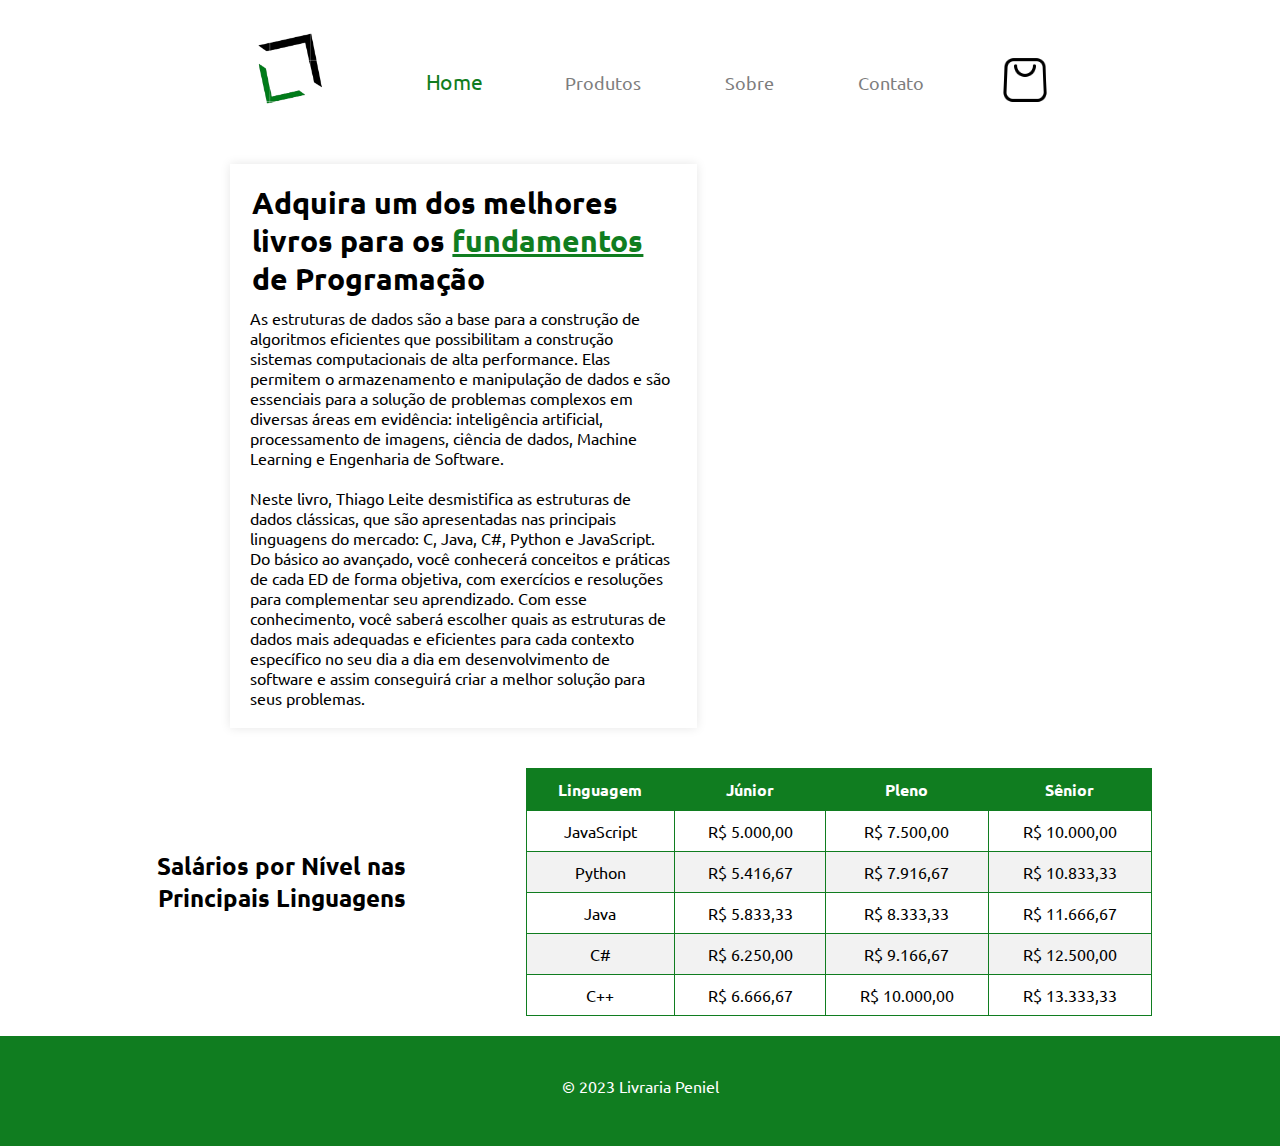
<file: index.html>
<!DOCTYPE html>
<html lang="pt-br">

<head>
    <meta charset="UTF-8">
    <meta name="viewport" content="width=device-width, initial-scale=1.0">
    <link rel="stylesheet" href="./styles/style.css">
    <link rel="preconnect" href="https://fonts.googleapis.com">
    <link rel="preconnect" href="https://fonts.gstatic.com" crossorigin>
    <link href="https://fonts.googleapis.com/css2?family=Ubuntu:ital,wght@0,300;0,400;0,500;0,700;1,300;1,400;1,500;1,700&display=swap" rel="stylesheet">
    <title>Livraria Peniel</title>
</head>

<body>
    <div class="wrapper">
        <header>
            <div class="interface">
                <div class="logo">
                    <a href="#">
                        <img src="./assets/logo-preto.png" alt="Logo tipo Livraria Peniel">
                    </a>
                </div>
                <nav class="navbar-desk">
                    <ul class="">
                        <li class="active"><a href="./index.html">Home</a></li>
                        <li><a href="./produtos.html">Produtos</a></li>
                        <li><a href="./sobre.html">Sobre</a></li>
                        <li><a href="./contato.html">Contato</a></li>
                    </ul>
                </nav>
                <div class="img-carrinho">
                    <a href="#"><img src="assets/shopping-bag.png" alt=""></a>
                </div>
            </div>
        </header>

        <main class="main interface display-flex-generic">
            <section class="container-home-page interface">
                <div class="row display-flex-generic">
                    <div class="col-esquerda ">
                        <h1>Adquira um dos melhores livros para os <span>fundamentos</span> de Programação</h1>
                        <p>As estruturas de dados são a base para a construção de algoritmos eficientes que possibilitam
                            a construção sistemas computacionais de alta performance. Elas permitem o armazenamento e
                            manipulação de dados e são essenciais para a solução de problemas complexos em diversas
                            áreas em evidência: inteligência artificial, processamento de imagens, ciência de dados,
                            Machine Learning e Engenharia de Software. <br><br>
                            Neste livro, Thiago Leite desmistifica as estruturas de dados clássicas, que são
                            apresentadas nas principais linguagens do mercado: C, Java, C#, Python e JavaScript. Do
                            básico ao avançado, você conhecerá conceitos e práticas de cada ED de forma objetiva, com
                            exercícios e resoluções para complementar seu aprendizado. Com esse conhecimento, você
                            saberá escolher quais as estruturas de dados mais adequadas e eficientes para cada contexto
                            específico no seu dia a dia em desenvolvimento de software e assim conseguirá criar a melhor
                            solução para seus problemas.</p>
                    </div>
                    <div class="col-direita">
                        <iframe src="https://www.youtube.com/embed/VPO9W-pKeiI"
                            title="Livro para iniciantes em programação" frameborder="0"
                            allow="accelerometer; autoplay; clipboard-write; encrypted-media; gyroscope; picture-in-picture; web-share"
                            allowfullscreen></iframe>
                    </div>
                </div>
            </section>
    </div>

    <section class="linguagens-section interface display-flex-generic">
        <h2>Salários por Nível nas Principais Linguagens</h2>
        <table>
            <thead>
                <tr>
                    <th>Linguagem</th>
                    <th>Júnior</th>
                    <th>Pleno</th>
                    <th>Sênior</th>
                </tr>
            </thead>
            <tbody>
                <tr>
                    <td>JavaScript</td>
                    <td>R$ 5.000,00</td>
                    <td>R$ 7.500,00</td>
                    <td>R$ 10.000,00</td>
                </tr>
                <tr>
                    <td>Python</td>
                    <td>R$ 5.416,67</td>
                    <td>R$ 7.916,67</td>
                    <td>R$ 10.833,33</td>
                </tr>
                <tr>
                    <td>Java</td>
                    <td>R$ 5.833,33</td>
                    <td>R$ 8.333,33</td>
                    <td>R$ 11.666,67</td>
                </tr>
                <tr>
                    <td>C#</td>
                    <td>R$ 6.250,00</td>
                    <td>R$ 9.166,67</td>
                    <td>R$ 12.500,00</td>
                </tr>
                <tr>
                    <td>C++</td>
                    <td>R$ 6.666,67</td>
                    <td>R$ 10.000,00</td>
                    <td>R$ 13.333,33</td>
                </tr>
            </tbody>
        </table>
    </section>
    </main>

    <footer class="footer ">
        <div class="footer-content">
            <p>&copy; 2023 Livraria Peniel
</file>
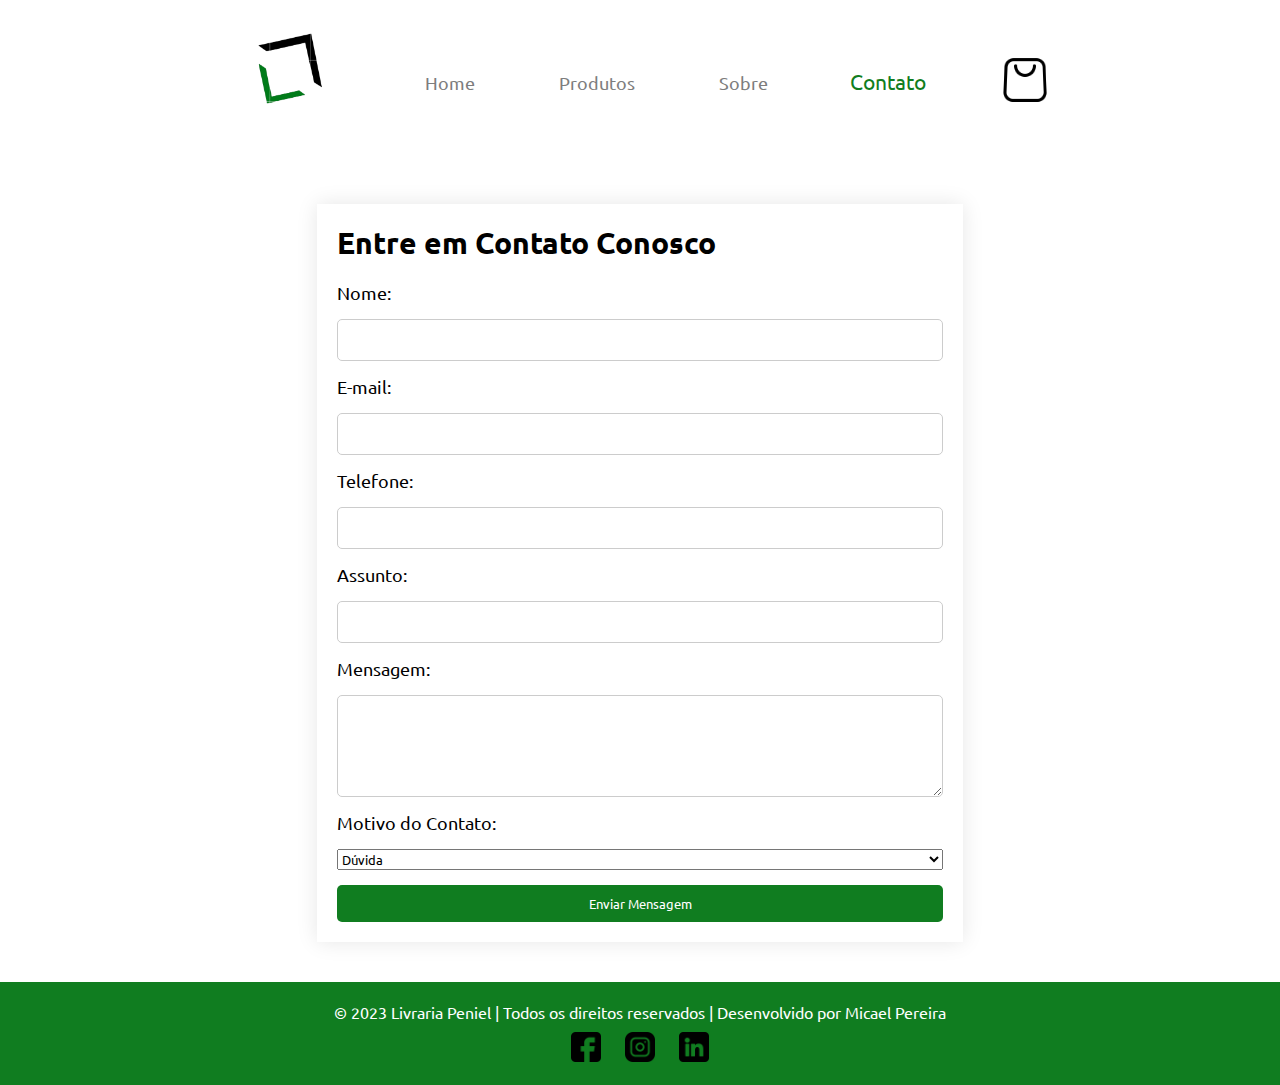
<file: contato.html>
<!DOCTYPE html>
<html lang="pt-br">

<head>
    <meta charset="UTF-8">
    <meta name="viewport" content="width=device-width, initial-scale=1.0">
    <link rel="stylesheet" href="./styles/style.css">
    <link rel="stylesheet" href="./styles/contato.css">
    <link
        href="https://fonts.googleapis.com/css2?family=Ubuntu:ital,wght@0,300;0,400;0,500;0,700;1,300;1,400;1,500;1,700&display=swap"
        rel="stylesheet">
    <title>Livraria Peniel - Contato</title>
</head>

<body>
    <header>
        <div class="interface">
            <div class="logo">
                <a href="#">
                    <img src="./assets/logo-preto.png" alt="Logo tipo Livraria Peniel">
                </a>
            </div>
            <nav class="navbar-desk">
                <ul class="">
                    <li><a href="./index.html">Home</a></li>
                    <li><a href="./produtos.html">Produtos</a></li>
                    <li><a href="./sobre.html">Sobre</a></li>
                    <li  class="active"><a href="./contato.html">Contato</a></li>
                </ul>
            </nav>
            <div class="img-carrinho">
                <a href="#"><img src="assets/shopping-bag.png" alt=""></a>
            </div>
        </div>
    </header>

    <main>
        <section class="contato interface">
            <div class="col-esquerda">
                <h2>Entre em Contato Conosco</h2>
                <form>
                    <label for="nome">Nome:</label>
                    <input type="text" id="nome" name="nome" required>
        
                    <label for="email">E-mail:</label>
                    <input type="email" id="email" name="email" required>
        
                    <label for="telefone">Telefone:</label>
                    <input type="tel" id="telefone" name="telefone">
        
                    <label for="assunto">Assunto:</label>
                    <input type="text" id="assunto" name="assunto">
        
                    <label for="mensagem">Mensagem:</label>
                    <textarea id="mensagem" name="mensagem" rows="4" required></textarea>
        
                    <label for="motivo-contato">Motivo do Contato:</label>
                    <select id="motivo-contato" name="motivo-contato">
                        <option value="duvida">Dúvida</option>
                        <option value="sugestao">Sugestão</option>
                        <option value="elogio">Elogio</option>
                        <option value="reclamacao">Reclamação</option>
                        <option value="outro">Outro</option>
                    </select>
        
                    <button type="submit">Enviar Mensagem</button>
                </form>
            </div>
        </section>
        
    </main>

    <footer>
        <div class="footer-content">
            <p>&copy; 2023 Livraria Peniel | Todos os direitos reservados | Desenvolvido por Micael Pereira</p>
            <div class="social-icons">
                <a href="#" target="_blank"><img src="assets/facebook.png" alt="Facebook"></a>
                <a href="#" target="_blank"><img src="assets/instagram.png" alt="Instagram"></a>
                <a href="#" target="_blank"><img src="assets/linkedin.png" alt="LinkedIn"></a>
            </div>
        </div>
    </footer>

    <script src="./scripts/script.js"></script>
</body>

</html>
</file>
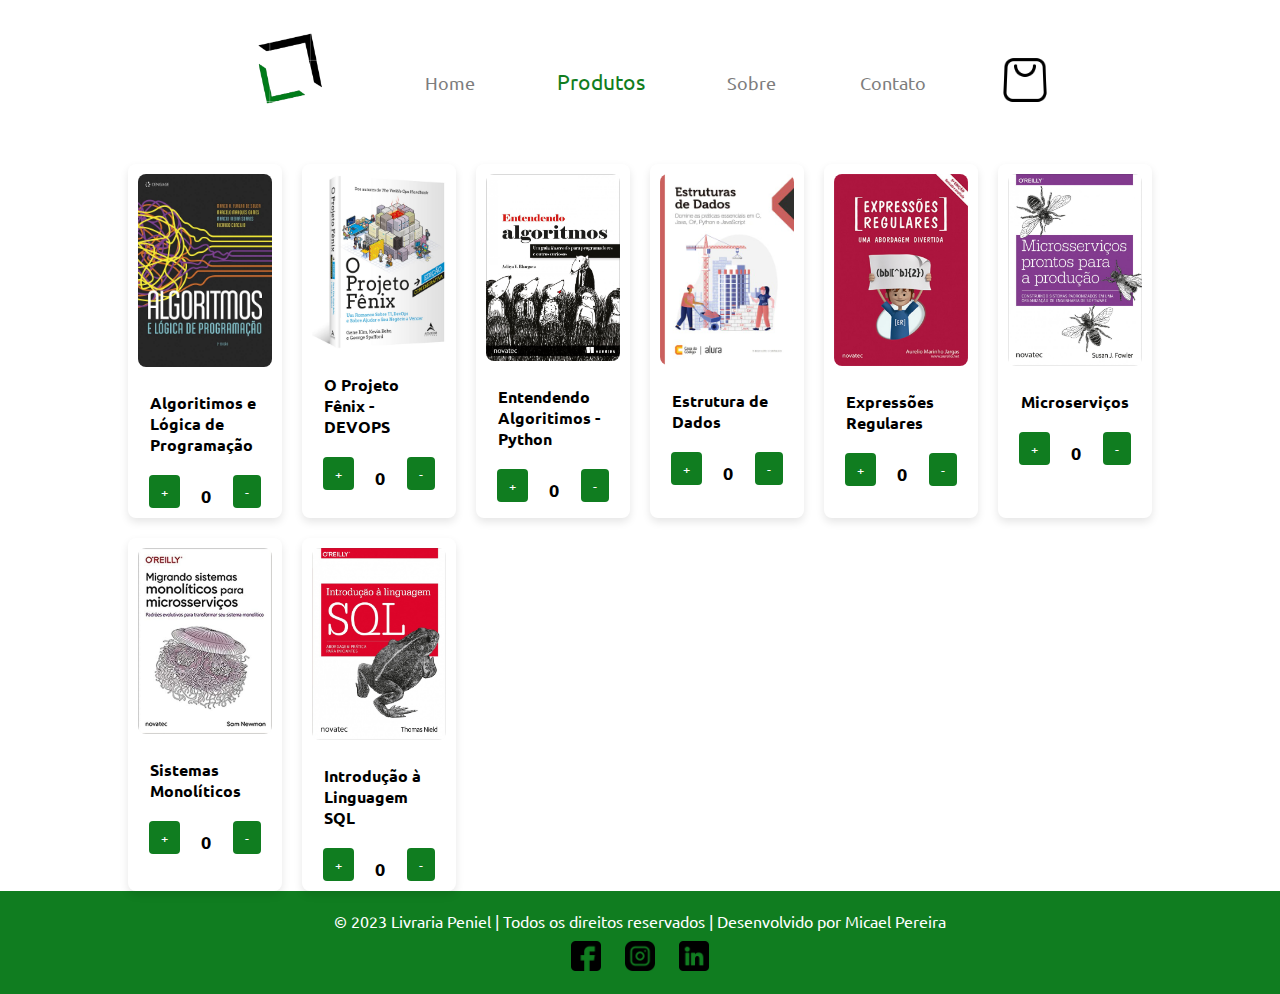
<file: produtos.html>
<!DOCTYPE html>
<html lang="pt-br">

<head>
    <meta charset="UTF-8">
    <meta name="viewport" content="width=device-width, initial-scale=1.0">
    <link rel="stylesheet" href="./styles/produtos.css">
    <link rel="stylesheet" href="./styles/style.css">
    <link rel="preconnect" href="https://fonts.googleapis.com">
    <link rel="preconnect" href="https://fonts.gstatic.com" crossorigin>
    <link href="https://fonts.googleapis.com/css2?family=Ubuntu:ital,wght@0,300;0,400;0,500;0,700;1,300;1,400;1,500;1,700&display=swap"
        rel="stylesheet">
    <title>Livraria Peniel - Produtos</title>
</head>

<body>
    <header>
        <div class="interface">
            <div class="logo">
                <a href="#">
                    <img src="./assets/logo-preto.png" alt="Logo tipo Livraria Peniel">
                </a>
            </div>
            <nav class="navbar-desk">
                <ul class="">
                    <li><a href="./index.html">Home</a></li>
                    <li class="active"><a href="./produtos.html">Produtos</a></li>
                    <li><a href="./sobre.html">Sobre</a></li>
                    <li><a href="./contato.html">Contato</a></li>
                </ul>
            </nav>
            <div class="img-carrinho">
                <a href="#"><img src="assets/shopping-bag.png" alt=""></a>
            </div>
        </div>
    </header>

    <main>
        <section class="container-produtos interface">
            <div class="produto-card">
                <img src="./assets/algoritimos-e-logica-01.jpg" alt="livro sobre logica e algoritimos">
                <h2>Algoritimos e Lógica de Programação</h2>
                <div class="botoes-carrinho">
                    <button class="btn-adicionar">+</button>
                    <span class="quantidade">0</span>
                    <button class="btn-remover">-</button>
                </div>
            </div>

            <div class="produto-card">
                <img src="./assets/devops-01.jpg" alt="devops 2">
                <h2>O Projeto Fênix - DEVOPS</h2>
                <div class="botoes-carrinho">
                    <button class="btn-adicionar">+</button>
                    <span class="quantidade">0</span>
                    <button class="btn-remover">-</button>
                </div>
            </div>

            <div class="produto-card">
                <img src="./assets/entendendo-algoritimos-01.jpg" alt="livro entendendo-algoritimos">
                <h2>Entendendo Algoritimos - Python</h2>
                <div class="botoes-carrinho">
                    <button class="btn-adicionar">+</button>
                    <span class="quantidade">0</span>
                    <button class="btn-remover">-</button>
                </div>
            </div>

            <div class="produto-card">
                <img src="./assets/estrutura-de-dados-01.jpg" alt="livro estrutura de dados">
                <h2>Estrutura de Dados</h2>
                <div class="botoes-carrinho">
                    <button class="btn-adicionar">+</button>
                    <span class="quantidade">0</span>
                    <button class="btn-remover">-</button>
                </div>
            </div>

            <div class="produto-card">
                <img src="./assets/expressoes-regulares-01.jpg" alt="livro expressoes regulares">
                <h2>Expressões Regulares</h2>
                <div class="botoes-carrinho">
                    <button class="btn-adicionar">+</button>
                    <span class="quantidade">0</span>
                    <button class="btn-remover">-</button>
                </div>
            </div>

            <div class="produto-card">
                <img src="./assets/microsservicos-01.jpg" alt="livro microserviços">
                <h2>Microserviços</h2>
                <div class="botoes-carrinho">
                    <button class="btn-adicionar">+</button>
                    <span class="quantidade">0</span>
                    <button class="btn-remover">-</button>
                </div>
            </div>

            <div class="produto-card">
                <img src="./assets/sistemas-monoliticos-01.jpg" alt="livro sistemas monoliticos">
                <h2>Sistemas Monolíticos</h2>
                <div class="botoes-carrinho">
                    <button class="btn-adicionar">+</button>
                    <span class="quantidade">0</span>
                    <button class="btn-remover">-</button>
                </div>
            </div>

            <div class="produto-card">
                <img src="./assets/introducao-sql-01.jpg" alt="livro introdução à linguagem sql">
                <h2>Introdução à Linguagem SQL</h2>
                <div class="botoes-carrinho">
                    <button class="btn-adicionar">+</button>
                    <span class="quantidade">0</span>
                    <button class="btn-remover">-</button>
                </div>
            </div>
        </section>
    </main>

    <footer>
        <div class="footer-content">
            <p>&copy; 2023 Livraria Peniel | Todos os direitos reservados | Desenvolvido por Micael Pereira</p>
            <div class="social-icons">
                <a href="#" target="_blank"><img src="assets/facebook.png" alt="Facebook"></a>
                <a href="#" target="_blank"><img src="assets/instagram.png" alt="Instagram"></a>
                <a href="#" target="_blank"><img src="assets/linkedin.png" alt="LinkedIn"></a>
            </div>
        </div>
    </footer>

    <script src="./scripts/script.js"></script>
</body>

</html>
</file>
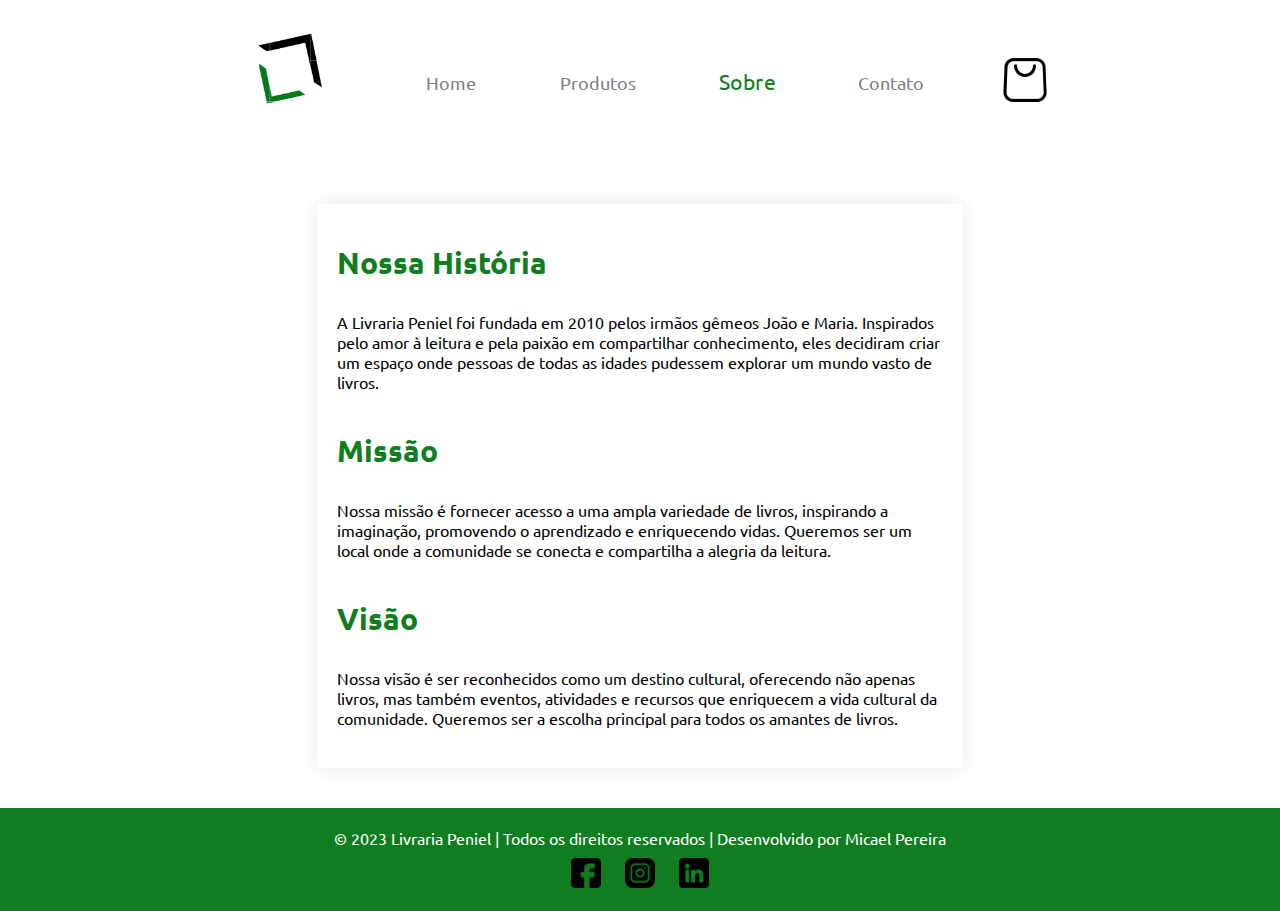
<file: sobre.html>
<!DOCTYPE html>
<html lang="pt-br">

<head>
    <meta charset="UTF-8">
    <meta name="viewport" content="width=device-width, initial-scale=1.0">
    <link rel="stylesheet" href="./styles/style.css">
    <link rel="stylesheet" href="./styles/sobre.css">
    <link
        href="https://fonts.googleapis.com/css2?family=Ubuntu:ital,wght@0,300;0,400;0,500;0,700;1,300;1,400;1,500;1,700&display=swap"
        rel="stylesheet">
    <title>Livraria Peniel - Sobre</title>
</head>

<body>
    <header>
        <div class="interface">
            <div class="logo">
                <a href="#">
                    <img src="./assets/logo-preto.png" alt="Logo tipo Livraria Peniel">
                </a>
            </div>
            <nav class="navbar-desk">
                <ul class="">
                    <li><a href="./index.html">Home</a></li>
                    <li><a href="./produtos.html">Produtos</a></li>
                    <li class="active"><a href="./sobre.html">Sobre</a></li>
                    <li><a href="./contato.html">Contato</a></li>
                </ul>
            </nav>
            <div class="img-carrinho">
                <a href="#"><img src="assets/shopping-bag.png" alt=""></a>
            </div>
        </div>
    </header>

    <main>
        <section class="sobre interface">
            <div class="col-esquerda">
                <h2>Nossa História</h2>
                <p>A Livraria Peniel foi fundada em 2010 pelos irmãos gêmeos João e Maria. Inspirados pelo amor à leitura
                    e pela paixão em compartilhar conhecimento, eles decidiram criar um espaço onde pessoas de todas as
                    idades pudessem explorar um mundo vasto de livros.</p>

                <h2>Missão</h2>
                <p>Nossa missão é fornecer acesso a uma ampla variedade de livros, inspirando a imaginação, promovendo o
                    aprendizado e enriquecendo vidas. Queremos ser um local onde a comunidade se conecta e compartilha a
                    alegria da leitura.</p>

                <h2>Visão</h2>
                <p>Nossa visão é ser reconhecidos como um destino cultural, oferecendo não apenas livros, mas também
                    eventos, atividades e recursos que enriquecem a vida cultural da comunidade. Queremos ser a escolha
                    principal para todos os amantes de livros.</p>
            </div>
        </section>
    </main>

    <footer>
        <div class="footer-content">
            <p>&copy; 2023 Livraria Peniel | Todos os direitos reservados | Desenvolvido por Micael Pereira</p>
            <div class="social-icons">
                <a href="#" target="_blank"><img src="assets/facebook.png" alt="Facebook"></a>
                <a href="#" target="_blank"><img src="assets/instagram.png" alt="Instagram"></a>
                <a href="#" target="_blank"><img src="assets/linkedin.png" alt="LinkedIn"></a>
            </div>
        </div>
    </footer>

    <script src="./scripts/script.js"></script>
</body>

</html>
</file>
<file: styles/style.css>
* {
    margin: 0;
    padding: 0;
    box-sizing: border-box;
    font-family: 'Ubuntu', sans-serif;
}

.interface {
    max-width: 80%;
    height: auto;
    margin: 0 auto;
    box-sizing: border-box;
    min-height: 100%;
}

.display-flex-generic {
    display: flex;
    align-items: center;
    justify-content: center;
    gap: 90px;
}

header {
    padding: 20px 10%;
}

header > .interface {
    display: flex;
    align-items: center;
    justify-content: space-between;
}

header a {
    color: #7d7d7d;
    text-decoration: none;
    display: inline-block;
    cursor: pointer;
    font-size: 18px;
    transition: .2s;
}

header a:hover {
    color: #107d20;
    font-size: 20px;
    text-decoration: none;
    cursor: pointer;
    transform: scale(1.05);
}

header nav ul {
    list-style-type: none;
}

header nav ul li {
    display: inline-block;
    padding: 0 40px;
}

header nav ul li.active a {
    color: #107d20;
    font-size: 20px;
    text-decoration: none;
    cursor: pointer;
    transform: scale(1.05);
}

.logo img {
    width: 120px;
    height: 120px;
    border-radius: 5px;
}

.img-carrinho img {
    width: 50px;
    height: 50px;
}

.footer {
    text-align: center;
    padding: 20px;
    background-color: #107d20;
    color: #fff;
    margin-top: 20px;
}

.footer-content {
    text-align: center;
    padding: 20px;
    background-color: #107d20;
    color: #fff;
    margin-top: auto;
}

.footer-content p {
    margin: 0 0 10px 0;
}

.social-icons img {
    width: 30px;
    height: 30px;
    margin: 0 10px;
}

.col-esquerda {
    background-color: #ffffff;
    box-shadow: 0 0 10px rgba(0, 0, 0, 0.1);
    padding: 20px;
    width: 70%;
    height: 100%;
    display: flex;
    flex-direction: column;
    justify-content: center;
}

.col-esquerda h1 {
    color: #000000;
    font-size: 30px;
    margin: 0px 2px;
}

.col-esquerda h1 span {
    color: #107d20;
    text-decoration: underline;
}

.col-esquerda p {
    color: #000000;
    margin-top: 10px;
}

.col-direita {
    width: 40%;
}

iframe {
    width: 100%;
    height: 100%;
}

.col-direita {
    position: relative;
    width: 40%;
    height: 300px;
}

@keyframes floatAnimation {
    0%, 100% {
        transform: translateY(0);
    }
    50% {
        transform: translateY(-10px);
    }
}

iframe {
    width: 100%;
    height: 100%;
    animation: floatAnimation 2s infinite;
}

.linguagens-section {
    max-width: 80%;
    margin: 20px auto;
    text-align: center;
}

table {
    width: 100%;
    border-collapse: collapse;
    margin-top: 20px;
}

thead {
    background-color: #107d20;
    color: #fff;
}

th, td {
    border: 1px solid #107d20;
    padding: 10px;
}

tbody tr:nth-child(even) {
    background-color: #f2f2f2;
}
</file>
<file: styles/contato.css>
.contato {
    width: 100vw;
    padding: 40px 4%;
}

.contato .col-esquerda {
    background-color: #ffffff;
    box-shadow: 0 0 20px rgba(0, 0, 0, 0.1);
    padding: 20px;
    width: 70%;
    margin: 0 auto;
}

.contato h2 {
    color: #000000;
    font-size: 30px;
    margin-bottom: 20px;
}

.contato form {
    display: flex;
    flex-direction: column;
    gap: 15px;
}

.contato label {
    color: #000000;
    font-size: 18px;
}

.contato input,
.contato textarea {
    width: 100%;
    padding: 10px;
    font-size: 16px;
    border: 1px solid #ccc;
    border-radius: 5px;
}

.contato button {
    background-color: #107d20;
    color: #fff;
    border: none;
    padding: 10px;
    border-radius: 5px;
    cursor: pointer;
}
</file>
<file: styles/produtos.css>
.container-produtos {
    display: grid;
    grid-template-columns: repeat(6, 1fr);
    grid-gap: 20px;
       
    /* align-items: center;
    display: flex;
    flex-wrap: wrap;
    gap: 20px;
    max-width: 1280px; */
}

.produto-card {
    background-color: #fff;
    padding: 10px;
    border-radius: 8px;
    box-shadow: 0 4px 8px rgba(0, 0, 0, 0.1);
    /* width: 200px; */
}
.produto-card h2{
    display: flex;
    font-size: 1em;
    align-items: center;
    justify-content: center;
    padding: 10px;
    margin: 2px;
}

.produto-card img {
    width: 100%;
    height: fit-content;
    border-radius: 8px;
    margin-bottom: 10px;
}

.botoes-carrinho {
    display: flex;
    align-items: end;
    justify-content: space-around;
    margin-top: 10px;
    position: relative;
}

.botoes-carrinho button {
    background-color: #107d20;
    color: #fff;
    border: none;
    padding: 8px 12px;
    border-radius: 4px;
    cursor: pointer;
}

.quantidade {
    font-weight: bold;
    font-size: 18px;
}
</file>
<file: styles/sobre.css>
.sobre {
    width: 100vw;
    padding: 40px 4%;
}

.sobre .col-esquerda {
    background-color: #ffffff;
    box-shadow: 0 0 20px rgba(0, 0, 0, 0.1);
    padding: 20px;
    width: 70%;
    margin: 0 auto;
}

.sobre h2 {
    color: #107d20;
    font-size: 30px;
    margin: 20px 0;
}

.sobre p {
    color: #000000;
    margin-bottom: 20px;
}
</file>
